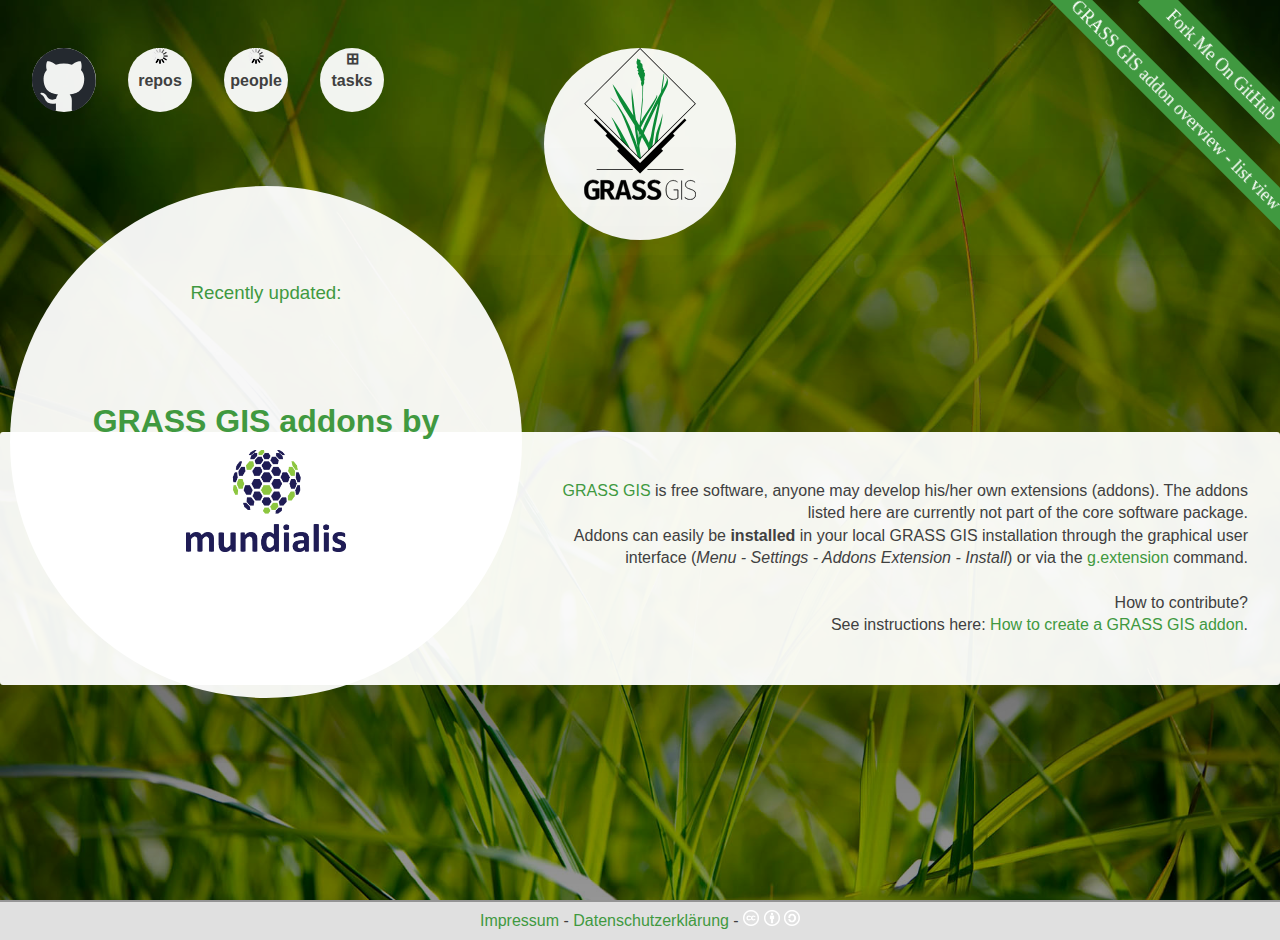
<file: index.html>
<!DOCTYPE html>
<html>
    <head>
    <title>mundialis</title>
    <meta charset="utf-8"/>
    <meta name="viewport" content="width=device-width, initial-scale=1, user-scalable=false">
    <link rel="shortcut icon" href="resources/img/grasslogo.svg" type="image/x-icon">
    <link rel="stylesheet" type="text/css" href="resources/css/index.css">
    <link rel="stylesheet" type="text/css" href="resources/css/github-content.css">
    <script type="text/javascript" src="resources/js/jquery-1.7.1.min.js"></script>
    <script type="text/javascript" src="resources/js/strftime.js"></script>
    <script type="text/javascript" src="resources/js/twitter-gh-pages.js"></script>
</head>
<body>

<a href="https://github.com/orgs/mundialis">
  <div class="top">
    <img class="gh" src="resources/img/github-mark.svg" alt="GitHub Logo" />
  </div>
</a>
<a href="https://github.com/search?q=topic%3Agrass-gis-addons+org%3Amundialis&type=Repositories">
  <div class="top">
    <span id="num-repos"><img src="resources/img/spinner.gif" /></span>
    <p> repos</p>
  </div>
</a>
<a href="https://github.com/orgs/mundialis/people">
  <div class="top">
    <span id="num-members"><img src="resources/img/spinner.gif" /></span>
    <p> people</p>
  </div>
</a>
<a href="https://github.com/orgs/mundialis/projects/2">
    <div class="top">
        <p>⊞<br>tasks</p>
    </div>
  </a>

<div id="logo">
    <p></p>
    <img src="resources/img/grasslogo.svg" alt="GRASS GIS logo" />
</div>

<div id="recently-updated">
    <div>
        <h3><a href="https://github.com/orgs/mundialis/repositories">Recently updated:</a></h3>
        <ol id="recently-updated-repos"></ol>
    </div>
    <div>
        <h1>GRASS GIS addons by
            <a href="https://mundialis.de">
                <img id="mundialis-logo" src="resources/img/mundialis.png" alt="mundialis logo">
            </a>
        </h1>
  </div>
</div>


<main>
  <p id="description">
      <a href="https://grass.osgeo.org">GRASS GIS</a> is free software,
      anyone may develop his/her own extensions (addons). The addons listed
      here are currently not part of the core software package.<br>
      Addons can easily be <b>installed</b> in your local GRASS GIS installation
      through the graphical user interface (<i>Menu - Settings - Addons
      Extension - Install</i>) or via the <a href="../g.extension.html">g.extension</a> command.
      </br>
      </br>
      How to contribute?
      </br>
      See instructions here: <a href="How-to-create-a-GRASS-GIS-addon.md">How to create a GRASS GIS addon</a>.
  </p>
</main>

<hr>

<div id="repos">
</div>


<!-- **** Begin Fork-Me-On-Gitlab-Ribbon-HTML. See MIT License at https://gitlab.com/seanwasere/fork-me-on-gitlab **** -->
<p><a href="https://github.com/mundialis/grass-addons">
    <span id="fork-me" style="font-family: tahoma; font-size: 18px; position:fixed; top:50px; right:-45px; display:block; transform: rotate(45deg);-webkit-transform: rotate(45deg); -moz-transform: rotate(45deg); color:white; background-color: rgb(25%, 60%, 25%); padding: 4px 30px 4px 30px; z-index:99; opacity:1">Fork Me On GitHub</span>
</a></p>
<!-- **** End Fork-Me-On-Gitlab-Ribbon-HTML **** -->

<!-- **** Begin GRASS-overview-Ribbon-HTML. See MIT License at https://gitlab.com/seanwasere/fork-me-on-gitlab **** -->
<p><a href="./grass_addon_overview.html">
  <span id="overview" style="font-family: tahoma; font-size: 18px; position:fixed; top:90px; right:-75px; display:block; transform: rotate(45deg);-webkit-transform: rotate(45deg); -moz-transform: rotate(45deg); color:white; background-color: rgb(25%, 60%, 25%); padding: 4px 35px 4px 35px; z-index:99; opacity:1">GRASS GIS addon overview - list view</span>
</a></p>
<!-- **** End GRASS-overview-Ribbon-HTML **** -->

<p class="imprint" style="text-align: center;bottom: 0;right: 0;background-color: #e0e0e0;padding: 0.5em;margin:0;z-index: 999;">
    <a href="https://www.mundialis.de/imprint">Impressum</a> - <a href="https://www.mundialis.de/datenschutzerklaerung">Datenschutzerklärung</a> -
    <a href="https://creativecommons.org/licenses/by-sa/4.0/">
        <img src="resources/img/cc_icon_white_x2.png" style="width:16px;" />
        <img src="resources/img/attribution_icon_white_x2.png" style="width:16px;" />
        <img src="resources/img/sa_white_x2.png" style="width:16px;" />
    </a>
</p></body>
</html>
</file>
<file: resources/css/index.css>
html {
    background: url('../img/banner.jpg') center/cover no-repeat fixed;
    /* background-color: rgba(0,0,0,0.6);
    background-blend-mode: hard-light; */
    /* background-blend-mode: luminosity; */
    /* background-color: rgba(255,255,255,0.6);
    background-blend-mode: lighten; */
    background-color: rgba(0,0,0,0.4);
    background-blend-mode: darken;
}

body {
    font-family: 'Open Sans', 'Helvetica Neue', helvetica, arial, verdana, sans-serif;
    line-height: 1.4em;
    margin: 0;
    color: #404040;
}

h1, h2 {
    color: rgb(25%, 60%, 25%);
    margin-bottom: 2em;
    text-align: center;
    line-height: 1em;
}

h2 {
    font-weight: normal;
    font-size: 20px;
}

a {
    text-decoration: none;
    color: rgb(25%, 60%, 25%);
}

#mundialis-logo {
    width: 5em;
    padding-top: 13px;
}

hr {
    clear: both;
    opacity: 0;
}

main {
    background-color: rgba(255,255,255,0.94);
    padding: 2em;
    margin: auto;
    margin-top: 12em;
    border-radius: 3px;
    z-index:2;
    -webkit-box-shadow: 2px 2px 190px 80px rgba(0,0,0,0.34);
    -moz-box-shadow: 2px 2px 190px 80px rgba(0,0,0,0.34);
    -ms-box-shadow: 2px 2px 190px 80px rgba(0,0,0,0.34);
    -o-box-shadow: 2px 2px 190px 80px rgba(0,0,0,0.34);
    box-shadow: 2px 2px 190px 80px rgba(0,0,0,0.34);
}
main p#description {
    /* margin-left: 3em; */
    /* width: 65em; */
    text-align: right;
}
/* ----------- */
div#logo{
    border-radius:100%;
    background-color: rgba(255,255,255,0.94);
    margin:auto;
    text-align:center;
    width:12em;
    height:12em;
}
div#logo p{
    padding-top:3em;
    font-size:3em;
}
div#logo:hover {
    background-color: #fff;
}
div#logo img {
    width: 7em;
    position: relative;
    top: -12em;
}
/* ----------- */
div.top {
    border-radius:100%;
    background-color: rgba(255,255,255,0.94);
    text-align:center;
    width:4em;
    height:4em;
    float:left;
    margin-left:2em;
}
div.top:hover {
    background-color:#fff;
}
div.top img.gh {
    width: 4em;
}
div.top p {
    margin: 0;
    font-weight: bold;
    color: #404040;
}
/* ----------- */
.flexparent {
    display: flex;
    flex-wrap: wrap;
    width: 56%;
    float: right;
    margin-left: 15em;
    /* margin: 6em; */
}
.flexchild {
    display: flex;
    flex-direction: column;
    justify-content: space-between;
    align-items: center;
    border-radius: 100%;
    border: solid rgb(25%, 60%, 25%) 1px;
    background: rgb(25%, 60%, 25%);
    margin: auto;
    margin-top: 3em;
    margin-right: 4em;
    padding: 3%;
    text-align: center;
    width: 6em;
    height: 6em;
}
.flexchild:hover {
    box-shadow: 0px 0px 0px 2px rgba(0,0,0,0.34);
    /* background-color: rgba(255,255,255,0.94); */
}
.flexchild:nth-child(1):hover {
    background: url(../img/tutorial.png) center/cover no-repeat;
    background-color: rgba(255,255,255,0.5);
    background-blend-mode: lighten;
}
.flexchild:nth-child(2):hover {
    background: url(../img/workshop.png) center/cover no-repeat;
    background-color: rgba(255,255,255,0.5);
    background-blend-mode: lighten;
}
.flexchild:nth-child(3):hover {
    background: url(../img/intro.png) center/cover no-repeat;
    background-color: rgba(255,255,255,0.5);
    background-blend-mode: lighten;
}
.flexchild:nth-child(4):hover {
    background: url(../img/apidocs.png) center/cover no-repeat;
    background-color: rgba(255,255,255,0.5);
    background-blend-mode: lighten;
}
a.flexchild {
    text-decoration: none;
    color: #404040;
    font-size: larger;
    font-weight: bold;
}
a.flexchild .moreinfos{
   font-weight: normal;
}
.event > .maininfo {
    text-align: left;
    letter-spacing: 0.15em;
}
.event > .moreinfos {
    transition: visibility 0s, opacity 0.5s linear;
    visibility: hidden;
    opacity: 0;
}
.event:hover > .moreinfos {
    visibility: visible;
    opacity: 1;
    background-color: #fff;
    border-radius: 100%;
    border: solid rgb(25%, 60%, 25%) 1px;
    padding: 11%;
    width: 10em;
    position: relative;
    top: -15em;
}
/* ----------- */




/* @media only screen and (max-width: 600px) {
    .flexchild {
        width: 100%;
    }
} */
</file>
<file: resources/css/github-content.css>
#num-repos, #num-members {
  font-weight: bold;
  color: #c266c0;
}

/* -------- */

div#recently-updated {
  position: relative;
  border-radius: 2px;
  margin: 10px;
  padding: 1em;
  float: left;
  width: 30em;
  height: 30em;
  border-radius: 100%;
  top: -4em;
  overflow: hidden;
  display: flex;
  flex-direction: column;
  justify-content: space-evenly;
  align-content: center;
  flex-wrap: nowrap;
  align-items: center;
  background-color: rgba(255,255,255,0.94);
}
#recently-updated h3 {
  text-align: center;
}
#recently-updated h3 a {
  font-weight: normal;
}
#recently-updated-repos li {
  line-height: 1.5;
  margin-left: 15px;
}
#recently-updated-repos li span {
  display: inline-block;
  padding: 0 1px;
}
#recently-updated-repos li span.name {
  padding: 0 6px 0 0;
}
#recently-updated-repos li span.time a,
#recently-updated-repos li span.watchers a,
#recently-updated-repos li span.forks a {
  color: #777;
}

/* -------- */
/* grid-1 Generated by addRepos js function */

#repos {
  display: flex;
  flex-direction: row;
  flex-wrap: wrap;
  align-content: center;
  justify-content: space-evenly;
  align-items: center;
  margin-top: 7em;
}

div.repo {
  max-width: 20em;
  aspect-ratio: 1/1;
  margin: 21px;
  padding-left: 27px;
  padding-right: 27px;
  background-color: rgba(255,255,255,0.94);
  border-radius: 1%;
}
div.repo > a {
  display: block;
  width: 100%;
  height: 100%;
  overflow: hidden;
  text-decoration: none;
  color: inherit;
  }
div.repo h2 {
  margin-bottom: 0;
  }
div.repo h3 {
  font-size: 17px;
  color: #404040;
  text-align: center; */
  font-weight: normal;
}
div.repo h3:nth-child(2) {
  color: #c266c0;
}
div.repo h4 {
  color: #404040;
  text-align: center;
}
  div.repo p {
  /* font-size: 11px; */
  color: #404040;
  text-align: center;
}

div.repo button {
  background: none;
  border-color: #3d993f;
  border-style: solid;
  margin: 4px;
}

div.repo:hover {
  background-color: #fff;
  /* color: #fff; */
  }
div.repo:hover h2{
  /* color:#fff; */
  }

div.repo:hover button {
    /* background: #fff; */
}
</file>
